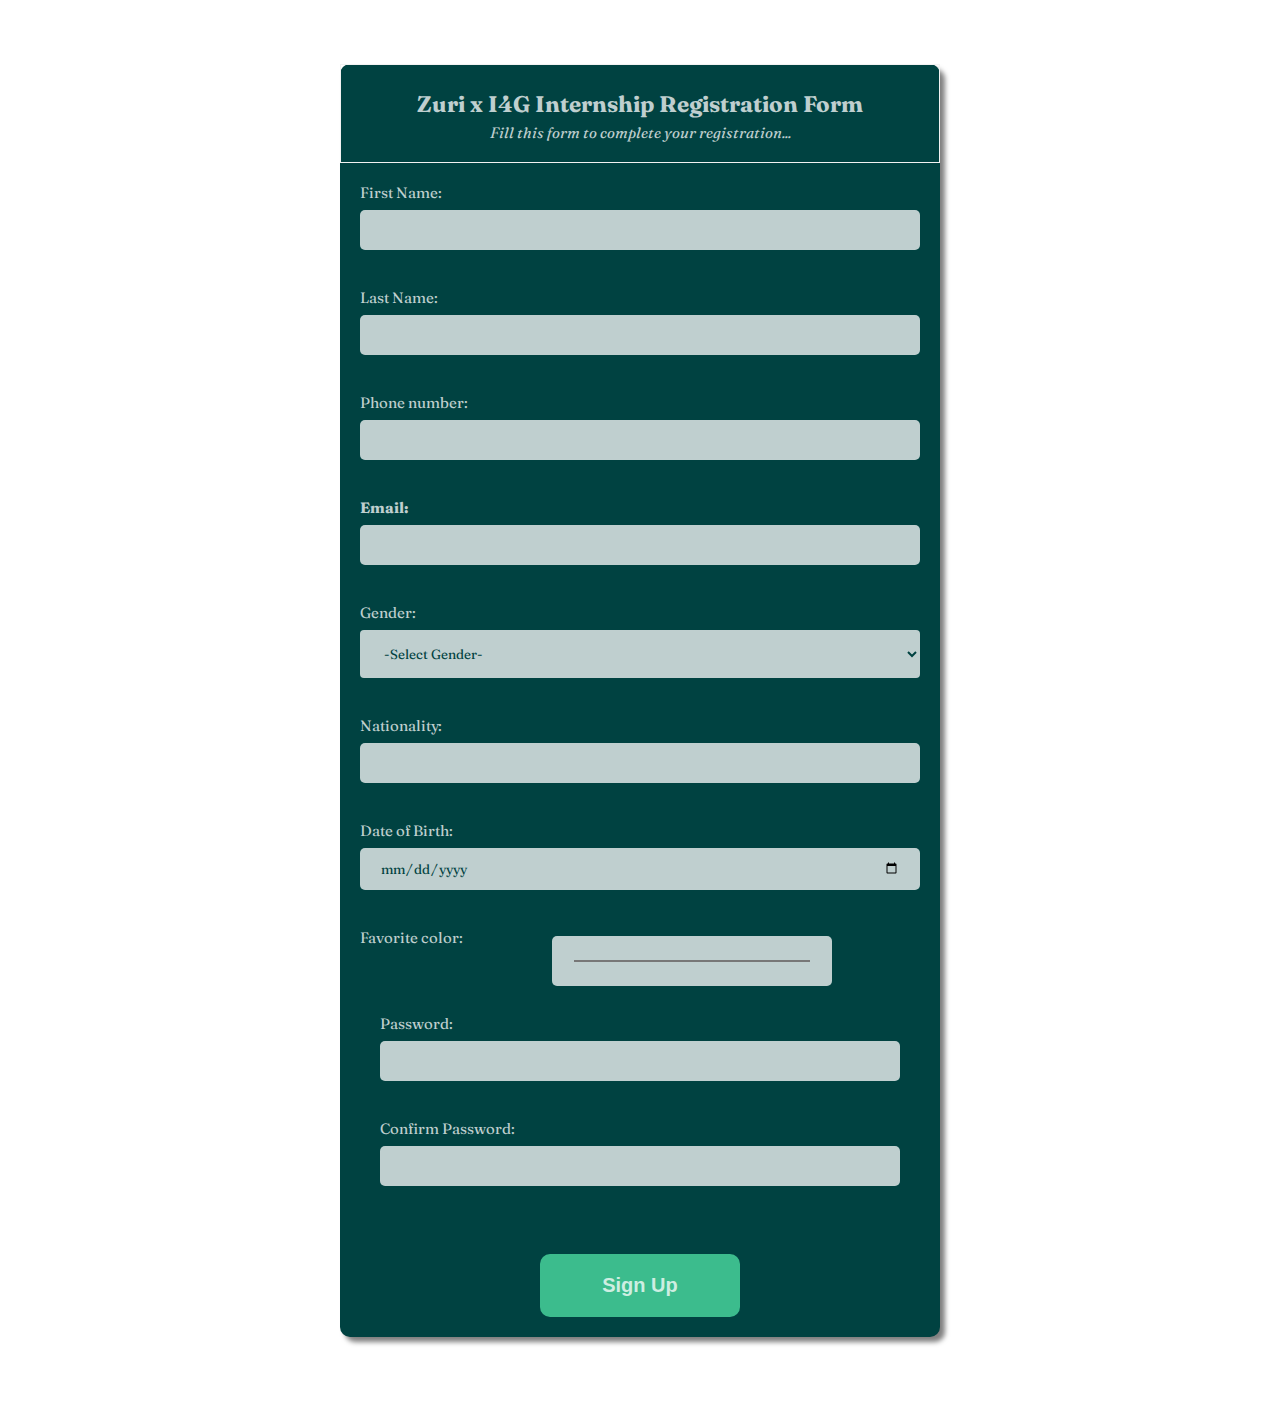
<file: Login page/index.html>
<!DOCTYPE html>
<html lang="en">
  <head>
    <meta charset="UTF-8" />
    <meta http-equiv="X-UA-Compatible" content="IE=edge" />
    <meta name="viewport" content="width=device-width, initial-scale=1.0" />
    <title>Sign Up Page</title>
    <link rel="stylesheet" href="styles.css" />
    <link
      href="https://fonts.googleapis.com/css2?family=Fraunces:opsz,wght@9..144,700&family=Montserrat:wght@500;700&family=Outfit:wght@300;400;600&display=swap"
      rel="stylesheet"
    />
  </head>
  <body>
    <div class="container">
      <div class="page-title">
        <h2>Zuri x I4G Internship Registration Form</h2>
        <p><em>Fill this form to complete your registration...</em></p>
      </div>
      <form action="login.zuri.html">
        <div class="user-information">
          <div class="user-info">
            <label for=" fname">First Name:</label> <br />
            <input
              type="text"
              id="First name"
              name="fname"
            />
          </div>

          <div class="user-info">
            <label for=" lname">Last Name:</label> <br />
            <input
              type="text"
              id="last name"
              name="lname"
            />
          </div>

          <div class="user-info">
            <label for="phone number" id="phone number">Phone number:</label>
            <br />
            <input type="tel" class="ph-number" />
          </div>
          <div class="user-info">
            <label for=" Email" id="Email"><b>Email:</b></label> <br />
            <input type="email" class="email"  />
          </div>
          <div class="user-info">
            <label for=" Gender" id="Gender">Gender:</label> <br />
            <select name="gender" id="gender">
              <br />
              <option value="/">-Select Gender-</option>
              <option value="male">Male</option>
              <option value="female">Female</option>
            </select>
          </div>
          <div class="user-info">
            <label for="nationality">Nationality:</label> <br />
            <input type="text" name="nationality" id="nationality" />
          </div>
          <div class="user-info">
            <label for="date of birth">Date of Birth:</label><br />
            <input type="date" name="dob" id="dob" />
          </div>

          <div class="user-info">
            <label for="Favorite color">Favorite color:</label>
            <input type="color" name="fav-color" id="fav-color" value="#000" />
            <div class="user-info">
              <label for="password" id="password">Password:</label> <br />
              <input type="password" name="password" id="password"  />
            </div>
            <div class="user-info">
              <label for="password" id="password"> Confirm Password:</label>
              <br />
              <input type="password" name="password" id="password" />
            </div>
          </div>
          <div class="Sign-Up">
            <button>Sign Up</button>
          </div>
        </div>
      </form>
    </div>
  </body>
</html>
</file>
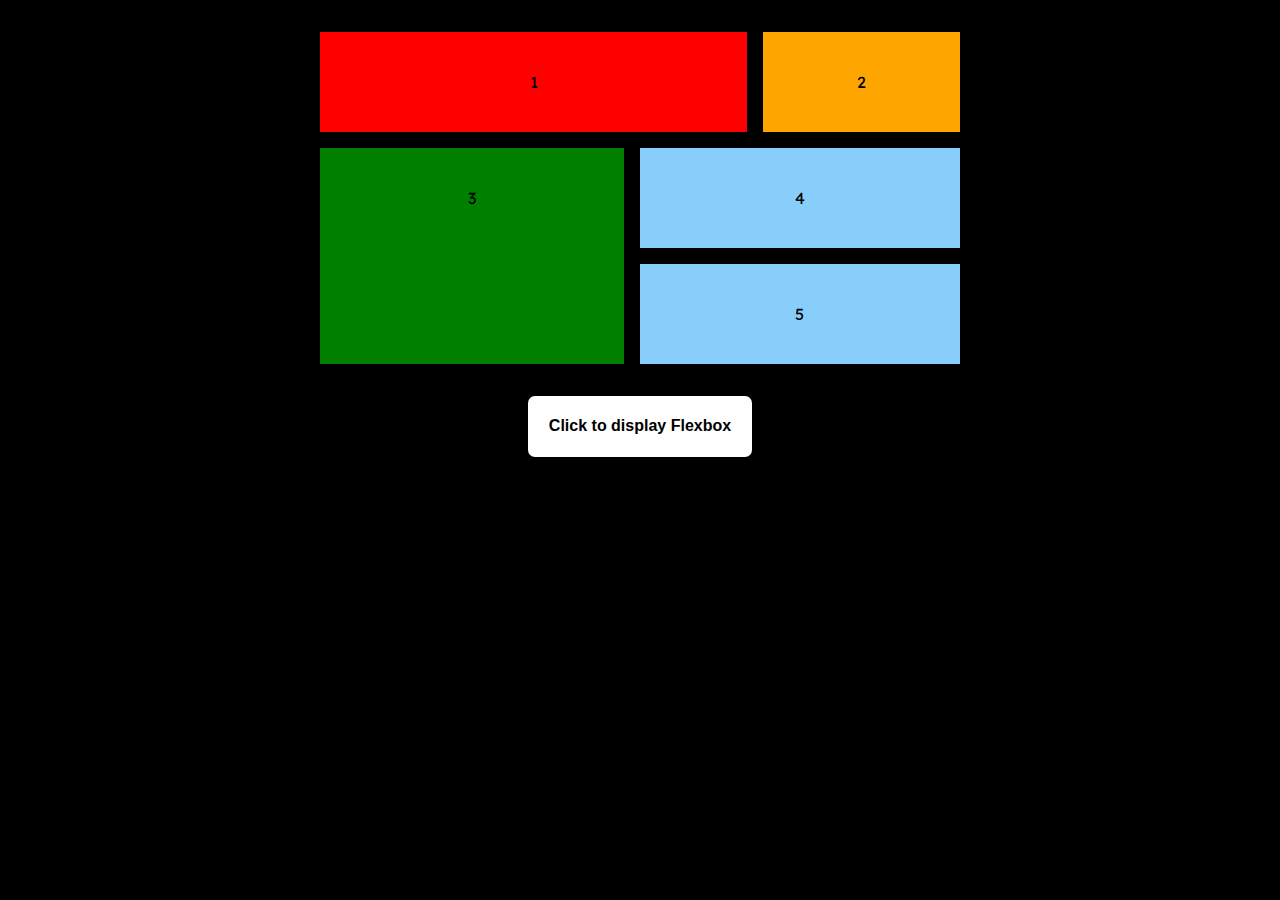
<file: grid.html>
<!DOCTYPE html>
<html lang="en">
<head>
    <meta charset="UTF-8">
    <meta http-equiv="X-UA-Compatible" content="IE=edge">
    <meta name="viewport" content="width=device-width, initial-scale=1.0">
    <title>Document</title>
    <link rel="stylesheet" href="grid.css">
  <link rel="preconnect" href="https://fonts.googleapis.com">
<link rel="preconnect" href="https://fonts.gstatic.com" crossorigin>
<link href="https://fonts.googleapis.com/css2?family=Big+Shoulders+Display:wght@700&family=Lexend+Deca&display=swap" rel="stylesheet">
</head>
<body>
    <main class="container">
        <div class="box1">1</div>
        <div class="box2">2</div>
        <div class="box3">3</div>
        <div class="box4">4</div>
        <div class="box5">5</div>
    </main>
<footer>
    <button>
        <a href="/week-4/index.html"> Click to display Flexbox</a>
    </button>
</footer>
</body>
</html>
</file>
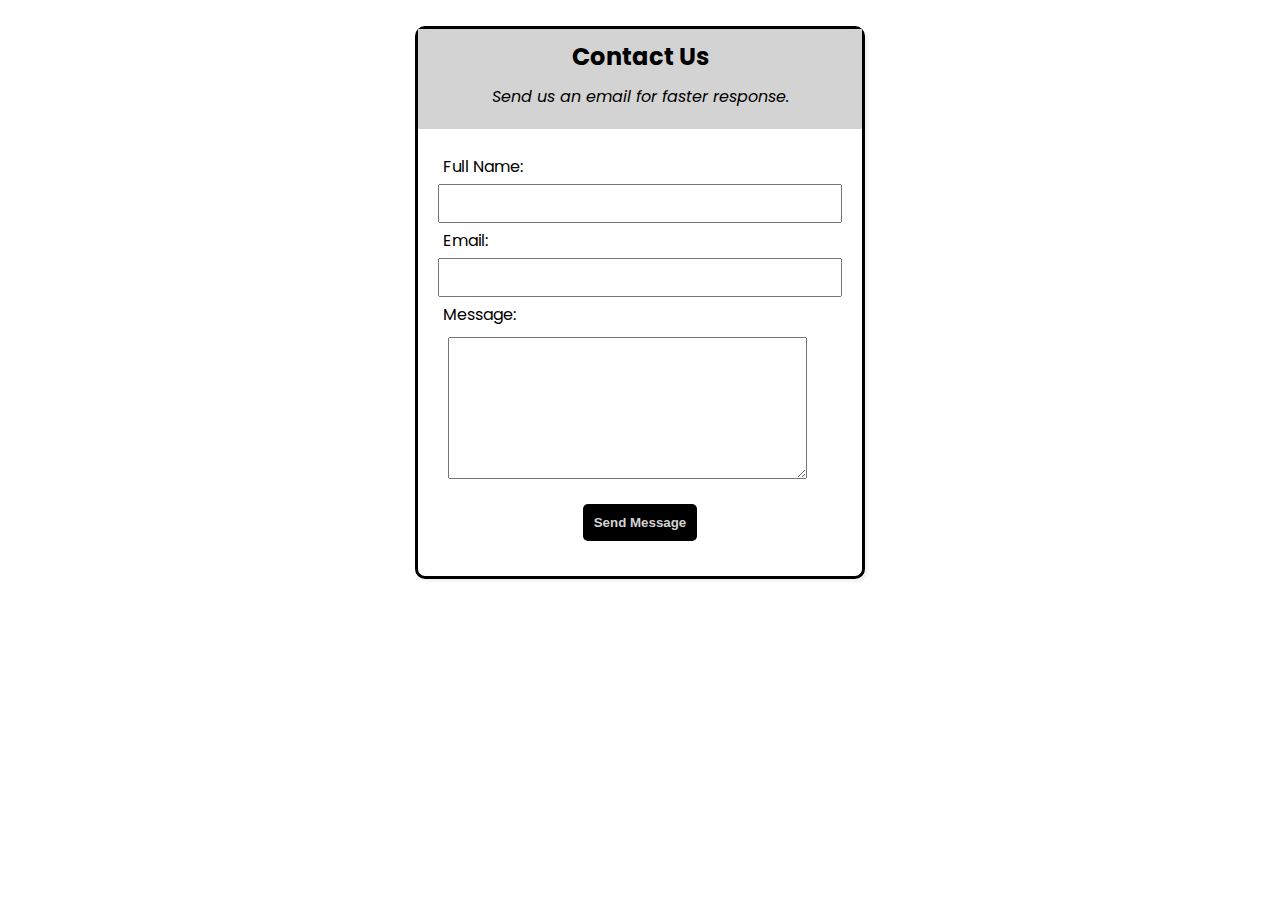
<file: Portfolio/contact.html>
<!DOCTYPE html>
<html lang="en">
  <head>
    <meta charset="UTF-8" />
    <meta http-equiv="X-UA-Compatible" content="IE=edge" />
    <meta name="viewport" content="width=device-width, initial-scale=1.0" />
    <title>Contact Us</title>
    <link rel="stylesheet" href="contact.css">
  </head>
  <body>
    <div class="container">
        <header class="header">
            <h2>Contact Us</h2>
            <p><em>Send us an email for faster response.</em></p>
        </header>
     <div class="main">
        <form action="/">
            <label for="name">Full Name:</label>
            <input type="text" name="full name" id="name" />
            <label for="email">Email:</label>
            <input type="email" name="email" id="email" />
            <label for="Message">Message:</label>
            <textarea id="message_us" name="message" rows="8" cols="40"> </textarea>
             <button type="submit">Send Message</button></a>
          </form>
     </div>
    </div>
  </body>
</html>
</file>
<file: Login page/styles.css>
:root {
    --bright-orange: hsl(31, 77%, 52%);
    --dark-cyan: hsl(184, 100%, 22%);
    --very-dark-cyan: hsl(179, 100%, 13%);
    --transparent-white/*(paragraphs)*/: hsla(0, 0%, 100%, 0.75);
    --very-light-gray/*(background, headings, buttons)*/: hsl(0, 0%, 95%);
  }
  * {
    box-sizing: border-box;
    padding: 0;
    margin: 0;
  }
  .container {
    background-color:var(--very-dark-cyan);
    box-shadow: 5px 5px 5px rgba(0, 0, 0, 0.5);
    text-align: center;
    color: var(--transparent-white);
    font-family: "Fraunces", sans-serif;
    font-size: 15px;
    border-radius: 10px;
    margin: 4rem auto;
    width: 600px;
  }
  .page-title {
    color: var(--transparent-white);
    border: 1px solid;
    border-color: var(--very-light-gray);
    padding: 20px;
    margin-bottom: 10px;
  }
  
  input {
    width: 100%;
    background-color: var(--transparent-white);
    padding: 12px 20px;
    margin: 8px 0;
    border: none;
    border-radius: 5px;
    background-color: var(--transparent-white);
    color: var(--very-dark-cyan);
    font-family: "Fraunces", sans-serif;
  }
  input[type="color"] {
    width: 50%;
    height: 50%;
    padding: 20px;
    background-color: var(--transparent-white);
  }
  input[type="tel"] {
    background-color:var(--transparent-white);
    color: var(--very-dark-cyan);
  }
  input[type="email"] {
    background-color:var(--transparent-white);
    color: var(--very-dark-cyan);
  }
  select {
    width: 100%;
    padding: 15px 20px;
    margin: 8px 0;
    border: none;
    border-radius: 4px;
    background-color: var(--transparent-white);
    color: var(--very-dark-cyan);
    font-family: "Fraunces", sans-serif;
  }
  
  div > h2 {
    padding: 5px;
  }
  
  .user-info {
    padding: 10px;
    margin: 10px;
  
  }
  button {
    width: 200px;
    padding: 20px;
    margin: 20px 10px;
    border-radius: 10px;
    border: none;
    background-color: #3cbc8d;
    color: var(--transparent-white);
    font-size: 20px;
    font-weight: bold;
  }
  label{
    float: left;
  }
</file>
<file: grid.css>
* {
    box-sizing: border-box;
    margin: 0;
    padding: 0;
  }
body{
  background-color: black;
  font-family: 'Big Shoulders Display', cursive;
font-family: 'Lexend Deca', sans-serif;
}
.container{

  width: 50%;
    display: grid;
    margin: 2em auto;
    grid-template-areas: 
    'a a a b'
    'c c d d'
    'c c e e'
    ;
gap: 1em;
}
/* .box{
background-color: aqua;
width: 20%;
margin-top: 5px;
margin-left: 10px;
height: 100px;
} */

main  div{
  padding: 2.5em;
  text-align: center;
}

.box1{
  background-color: red;
  grid-area: a;

}
.box2{
  background-color: orange;
  grid-area: b;
}
.box3{
  background-color: green;
  grid-area: c;
}
.box4{
  background-color: lightskyblue;
  grid-area: d;
}
.box5{
  background-color: lightskyblue;
  grid-area: e;
}

footer{
  text-align: center;
}
button{
  padding: 1.6em;
  border-radius: 7px;
  border: 1px transparent none;
  background-color: white;
  
}
a{
  text-decoration: none;
  color: black;
  font-size: 16px;
  font-weight: bold;
}
a :visited{
  color: black;
}
</file>
<file: Portfolio/contact.css>
@import url("https://fonts.googleapis.com/css2?family=Fraunces:opsz,wght@9..144,700&family=Montserrat:wght@500;700&family=Outfit:wght@300;400;600&family=Poppins:wght@200;400;500;600;800&display=swap");
* {
  box-sizing: border-box;
  margin: 0;
  padding: 0;
}
body {
  margin: 20px auto;
  font-family: "Poppins";
}
.container {
  width: 450px;
  margin: 1.6rem auto;
  background: white;
  border-radius: 10px;
  border: 3px solid black;
  box-shadow: 3px 3px 3px rgba(0, 0, 0, 0.05);
  text-align: center;
}
.header {
  background-color: lightgray;
  height: 100px;
}
h2 {
  padding: 10px;
}
.main {
  margin: 10px;
  padding: 10px;
}
input {
  width: 100%;
  padding: 10px;
}
label {
  width: 100%;
  text-align: left;
  display: block;
  margin: 5px;
}
textarea {
  margin: 10px;
  padding: 10px;
  display: block;
}
button {
  margin: 15px;
  padding: 10px;
  font-weight: bolder;
  color: lightgray;
  background-color: black;
  border: 1px solid transparent;
  border-radius: 5px;
}
</file>
